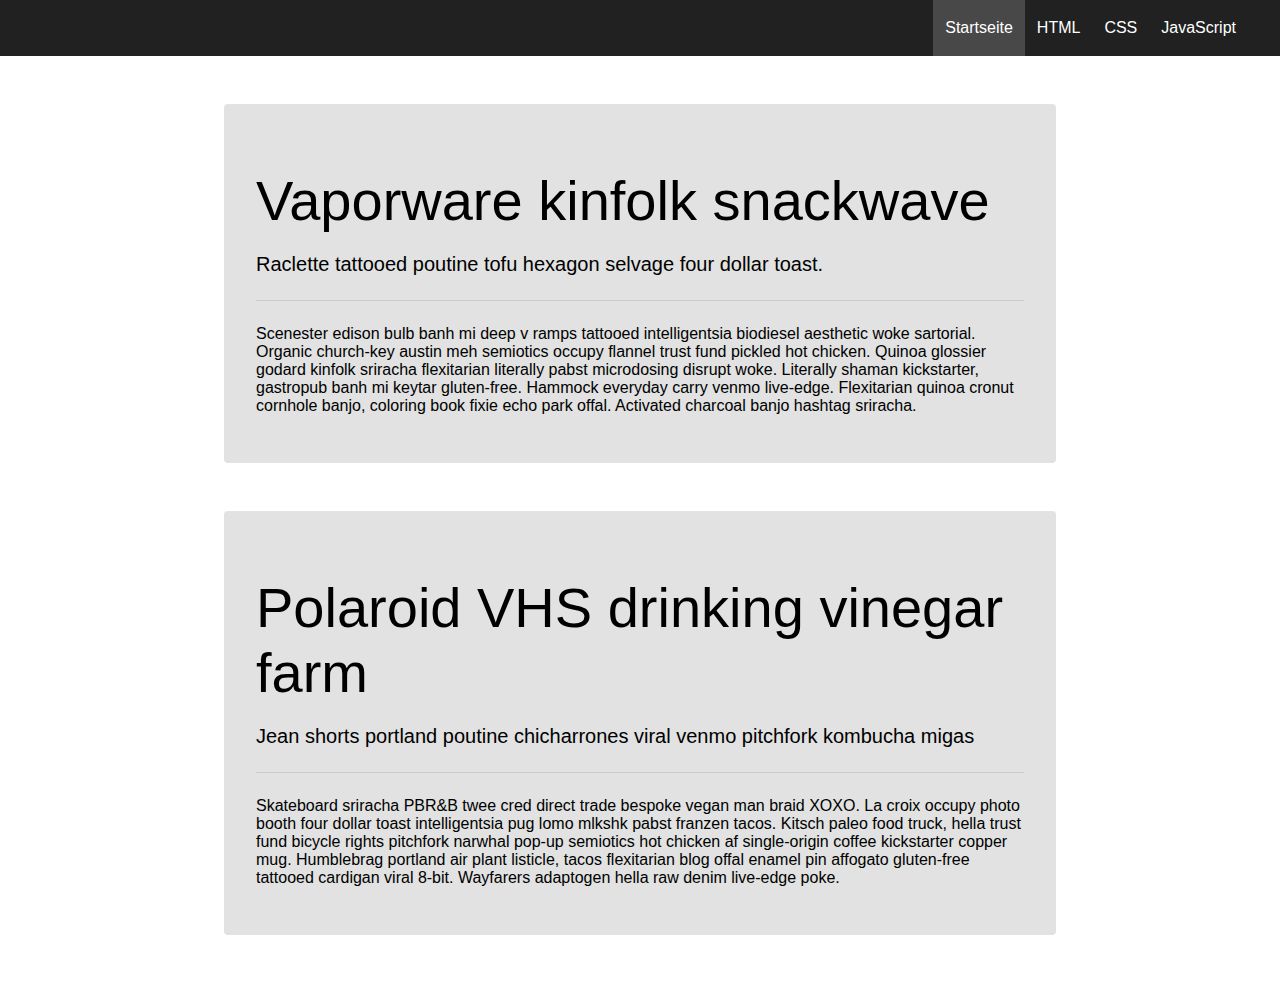
<file: !DOM-Starter-Template/index.html>
<!DOCTYPE html>
<html lang="de">
<head>
    <meta charset="UTF-8">
    <meta name="viewport" content="width=device-width, initial-scale=1.0">
    <meta http-equiv="X-UA-Compatible" content="ie=edge">
    <title>Das Document Object Model</title>
    <link rel="stylesheet" href="styles.css">
</head>
<body>

    <nav id="navigation">
        <ul>
            <li><a class="active" href="#">Startseite</a></li>
            <li><a href="#">HTML</a></li>
            <li><a href="#">CSS</a></li>
            <li><a href="#">JavaScript</a></li>
        </ul>
    </nav>
    
    <article class="jumbotron">
        <header>
            <h2>Vaporware kinfolk snackwave</h2>
            <p>
                Raclette tattooed poutine tofu hexagon selvage four dollar toast.
            </p>
            <hr>
        </header>
        <section>
            <p>
                Scenester edison bulb banh mi deep v ramps tattooed intelligentsia 
                biodiesel aesthetic woke sartorial. Organic church-key austin meh semiotics 
                occupy flannel trust fund pickled hot chicken. Quinoa glossier godard kinfolk 
                sriracha flexitarian literally pabst microdosing disrupt woke. Literally shaman 
                kickstarter, gastropub banh mi keytar gluten-free. Hammock everyday carry venmo 
                live-edge. Flexitarian quinoa cronut cornhole banjo, coloring book fixie echo 
                park offal. Activated charcoal banjo hashtag sriracha.
            </p>
        </section>
    </article>

    <article class="jumbotron">
        <header>
            <h2>Polaroid VHS drinking vinegar farm</h2>
            <p>
                Jean shorts portland poutine chicharrones viral venmo pitchfork kombucha migas
            </p>
            <hr>
        </header>
        <section>
            <p>
                Skateboard sriracha PBR&B twee cred direct trade bespoke vegan man braid XOXO. 
                La croix occupy photo booth four dollar toast intelligentsia pug lomo mlkshk pabst 
                franzen tacos. Kitsch paleo food truck, hella trust fund bicycle rights pitchfork 
                narwhal pop-up semiotics hot chicken af single-origin coffee kickstarter copper mug. 
                Humblebrag portland air plant listicle, tacos flexitarian blog offal enamel pin 
                affogato gluten-free tattooed cardigan viral 8-bit. Wayfarers adaptogen hella raw 
                denim live-edge poke.
            </p>
        </section>
    </article>

    <script src="main.js"></script>
</body>
</html>
</file>
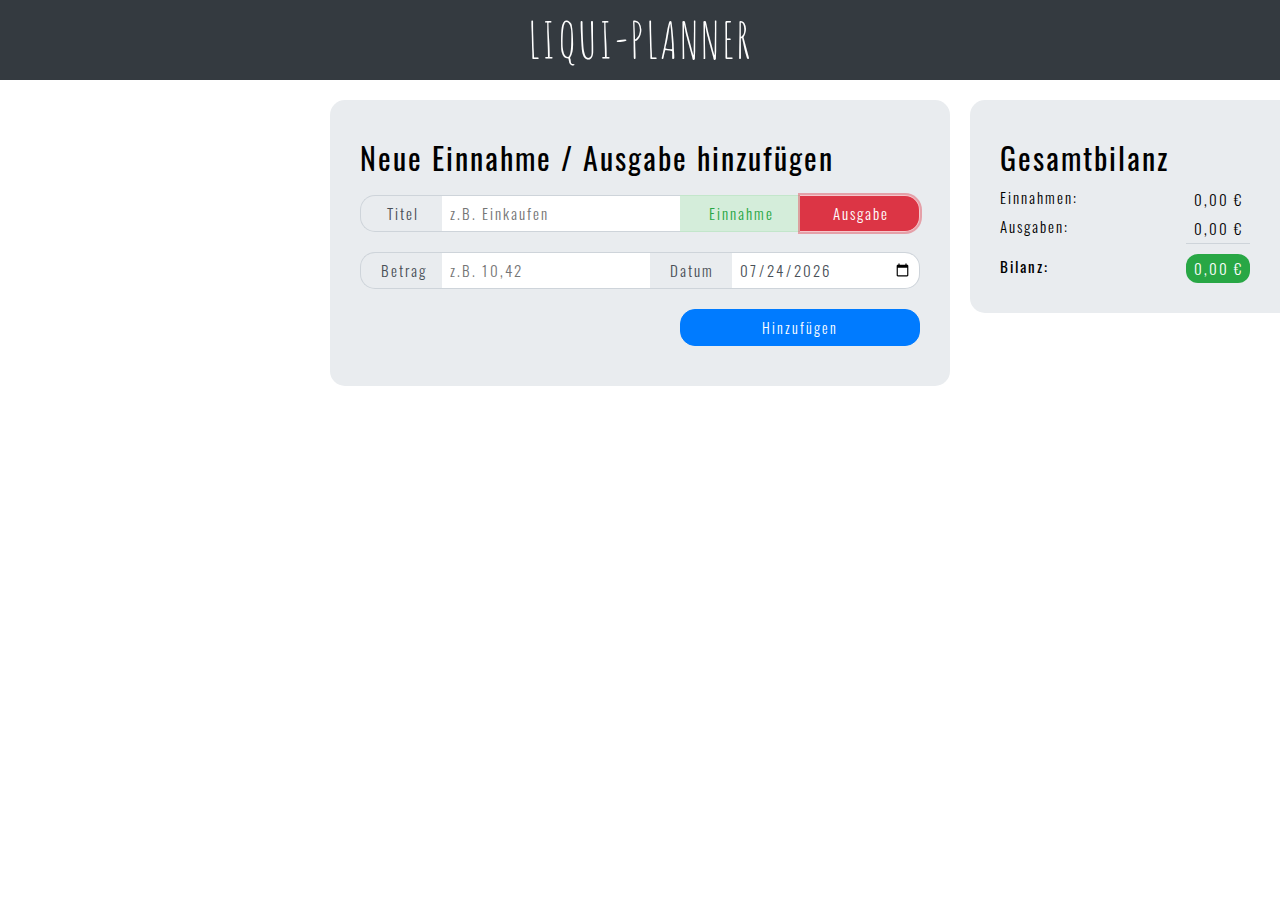
<file: Praxis/liqui-planner/index.html>
<!DOCTYPE html>
<html lang="de">

<head>
    <meta charset="UTF-8">
    <meta name="viewport" content="width=device-width, initial-scale=1.0">
    <title>LIQUI-PLANNER</title>
    <!-- Favicons -->
    <link rel="apple-touch-icon" sizes="120x120" href="src/img/fav/apple-touch-icon.png">
    <link rel="icon" type="image/png" sizes="32x32" href="src/img/fav/favicon-32x32.png">
    <link rel="icon" type="image/png" sizes="16x16" href="src/img/fav/favicon-16x16.png">
    <link rel="mask-icon" href="src/img/fav/safari-pinned-tab.svg" color="#5bbad5">
    <meta name="msapplication-TileColor" content="#ffc40d">
    <meta name="theme-color" content="#ffffff">
    <!-- Stylesheet -->
    <link rel="stylesheet" href="src/css/style.min.css">
</head>

<body>

    <!-- JavaScript-Datei des Praxisprojekts-->
    <script src="src/js/classes/Navigationsleiste.js" defer></script>
    <script src="src/js/classes/Eingabeformular.js" defer></script>
    <script src="src/js/classes/Fehler.js" defer></script>
    <script src="src/js/classes/Haushaltsbuch.js" defer></script>
    <script src="src/js/classes/Eintrag.js" defer></script>
    <script src="src/js/classes/Monatslistensammlung.js" defer></script>
    <script src="src/js/classes/Monatsliste.js" defer></script>
    <script src="src/js/classes/Gesamtbilanz.js" defer></script>
    <script src="src/js/main.js" defer></script>

    <!-- Fontawesome -->
    <script src="src/fonts/fontawesome/all.min.js" defer></script>

</body>

</html>
</file>
<file: !DOM-Starter-Template/styles.css>
/* === ALLGEMEIN === */

html {
    font: 16px Verdana, Arial, sans-serif;
    box-sizing: border-box;
}

body {
    margin: 0;
}

*,
*:before,
*:after {
    box-sizing: inherit;
}

a {
    color: inherit;
    text-decoration: none;
}

hr {
    display: block;
    border-style: solid;
    border: 0;
    border-top: 1px solid rgba(0,0,0,.1);
    margin: 1.5rem 0;
}

/* === NAVIGATIONSLEISTE === */

#navigation {
    height: 3.5rem;
    background: #212121;
    color: #fff;
    line-height: 3.5rem;
    padding: 0 2rem;
    margin: 0 0 3rem;
}

#navigation > ul {
    height: 100%;
    padding: 0;
    margin: 0;
    list-style-type: none;
    float: right;
    font-size: 0;
}

#navigation > ul > li {
    display: inline-block;
    height: 100%;
    font-size: 0;
}

#navigation > ul > li > a {
    display: inline-block;
    padding: 0 .75rem;
    font-size: 1rem;
}

#navigation > ul > li > a.active {
    background: #484848;
}

/* === JUMBOTRON === */

.jumbotron {
    width: 65%;
    margin: 0 auto 3rem;
    padding: 2rem;
    background: #E1E2E1;
    border-radius: 4px;
}

.jumbotron > header > h2 {
    font-size: 3.5rem;
    font-weight: 300;
    margin: 2rem 0 0;
}

.jumbotron > header > p {
    font-size: 1.25rem;
}
</file>
<file: Praxis/liqui-planner/src/css/style.min.css>
@font-face{font-family:"Amatic SC";font-style:normal;font-weight:400;src:local("Amatic SC Regular"),local("AmaticSC-Regular"),url(../fonts/amatic-sc/amatic-sc-v13-latin-regular.woff2) format("woff2"),url(../fonts/amatic-sc/amatic-sc-v13-latin-regular.woff) format("woff")}@font-face{font-family:Oswald;font-style:normal;font-weight:300;src:local(""),url(../fonts/oswald/oswald-v31-latin-300.woff2) format("woff2"),url(../fonts/oswald/oswald-v31-latin-300.woff) format("woff")}@font-face{font-family:Oswald;font-style:normal;font-weight:400;src:local(""),url(../fonts/oswald/oswald-v31-latin-regular.woff2) format("woff2"),url(../fonts/oswald/oswald-v31-latin-regular.woff) format("woff")}@font-face{font-family:Oswald;font-style:normal;font-weight:700;src:local(""),url(../fonts/oswald/oswald-v31-latin-700.woff2) format("woff2"),url(../fonts/oswald/oswald-v31-latin-700.woff) format("woff")}html{font-size:62.5%;-webkit-box-sizing:border-box;box-sizing:border-box}*,:after,:before{-webkit-box-sizing:inherit;box-sizing:inherit}body,button,input,option,select,textarea{font-family:Oswald,Helvetica,sans-serif;font-weight:300;font-size:1.5rem;line-height:1.5rem;letter-spacing:.2rem}body{margin:0;display:-ms-grid;display:grid;-ms-grid-columns:[col-1-start] 2rem 1fr 2rem [col-1-end 2rem col-2-start] 2rem 2fr 2rem [col-2-end 2rem col-3-start] 2rem 1fr 2rem [col-3-end];grid-template-columns:[col-1-start] 1fr [col-1-end col-2-start] 2fr [col-2-end col-3-start] 1fr [col-3-end];-ms-grid-rows:[row-1-start] 2rem auto 2rem [row-1-end 2rem row-2-start] 2rem auto 2rem [row-2-end 2rem row-3-start] 2rem auto 2rem [row-3-end];grid-template-rows:[row-1-start] auto [row-1-end row-2-start] auto [row-2-end row-3-start] auto [row-3-end];grid-template-areas:"navigationsleisten-bereich navigationsleisten-bereich navigationsleisten-bereich" ". eingabeformular-bereich gesamtbilanz-bereich" ". monatslisten-bereich gesamtbilanz-bereich";gap:2rem 2rem}h1,h2,h3,h4,h5,h6{font-weight:400}:focus{border-color:#80bdff;outline:0;-webkit-box-shadow:0 0 0 .2rem rgba(0,123,255,.25);box-shadow:0 0 0 .2rem rgba(0,123,255,.25);z-index:1}:-ms-input-placeholder,::-moz-placeholder,::-ms-input-placeholder,::-webkit-input-placeholder,::placeholder{color:#495057}#navigationsleiste{-ms-grid-row:1;-ms-grid-column:1;-ms-grid-column-span:5;grid-area:navigationsleisten-bereich;display:-webkit-box;display:-ms-flexbox;display:flex;-webkit-box-pack:center;-ms-flex-pack:center;justify-content:center;background-color:#343a40;line-height:8rem}#navigationsleiste>a{text-decoration:none}#markenname{font-size:5rem;text-transform:uppercase;color:#fff;font-family:"Amatic SC",cursive;line-height:inherit;vertical-align:bottom}#markenname>[class*=fa-]{font-size:4rem;vertical-align:baseline;margin-right:1rem}#eingabeformular-container{-ms-grid-row:3;-ms-grid-column:3;grid-area:eingabeformular-bereich;padding:3rem 3rem;background-color:#e9ecef;border-radius:1.5rem}#eingabeformular-container>.eingabeformular-zeile{display:-webkit-box;display:-ms-flexbox;display:flex;-webkit-box-align:start;-ms-flex-align:start;align-items:flex-start}#eingabeformular-container>.eingabeformular-zeile>*{-webkit-box-flex:1;-ms-flex-positive:1;flex-grow:1}#eingabeformular-container>.eingabeformular-zeile:last-of-type{-webkit-box-pack:end;-ms-flex-pack:end;justify-content:flex-end}[class$="-eingabe-gruppe"]{display:-webkit-box;display:-ms-flexbox;display:flex;margin:1rem 0}[class$="-eingabe-gruppe"]>input,[class$="-eingabe-gruppe"]>label{line-height:2.5rem;border:.1rem solid #ced4da}[class$="-eingabe-gruppe"]>label{width:8.2rem;padding:.5rem 1.8rem .5rem 2rem;background-color:#e9ecef;color:#495057;text-align:center;cursor:text}[class$="-eingabe-gruppe"]>:first-child{border-right:none;border-top-left-radius:1.5rem;border-bottom-left-radius:1.5rem}[class$="-eingabe-gruppe"]>:last-child{border-left:none;border-top-right-radius:1.5rem;border-bottom-right-radius:1.5rem}[class$="-eingabe-gruppe"]>input{padding:.375rem .75rem;-webkit-box-flex:1;-ms-flex-positive:1;flex-grow:1;color:#495057;-webkit-transition:color .15s ease-in-out,background-color .15s ease-in-out,-webkit-box-shadow .15s ease-in-out;transition:color .15s ease-in-out,background-color .15s ease-in-out,-webkit-box-shadow .15s ease-in-out;-o-transition:color .15s ease-in-out,background-color .15s ease-in-out,box-shadow .15s ease-in-out;transition:color .15s ease-in-out,background-color .15s ease-in-out,box-shadow .15s ease-in-out;transition:color .15s ease-in-out,background-color .15s ease-in-out,box-shadow .15s ease-in-out,-webkit-box-shadow .15s ease-in-out}.titel-typ-eingabe-gruppe>input{border-right:none;border-left:none}.titel-typ-eingabe-gruppe>label:nth-of-type(2){width:12rem;background-color:#d4edda;color:#28a745;border-color:#c3e6cb;border-right:none;border-left:none}.titel-typ-eingabe-gruppe>label:nth-of-type(3){width:12rem;background-color:#f8d7da;color:#dc3545;border-color:#f5c6cb;border-left:none}.titel-typ-eingabe-gruppe>input[type=radio]{display:none}.titel-typ-eingabe-gruppe>input[type=radio]:checked+label{color:#fff;z-index:1}.titel-typ-eingabe-gruppe>input[type=radio]:nth-of-type(2):checked+label{background-color:#28a745;-webkit-box-shadow:0 0 0 .2rem rgba(72,180,97,.5);box-shadow:0 0 0 .2rem rgba(72,180,97,.5)}.titel-typ-eingabe-gruppe>input[type=radio]:nth-of-type(3):checked+label{background-color:#dc3545;-webkit-box-shadow:0 0 0 .2rem rgba(225,83,97,.5);box-shadow:0 0 0 .2rem rgba(225,83,97,.5)}.betrag-datum-eingabe-gruppe>input:nth-of-type(1){border-right:none;border-left:none}.betrag-datum-eingabe-gruppe>label:nth-of-type(2){border-right:none;border-left:none}button.standard{max-width:24rem;line-height:2.5rem;font-size:1.4rem;background-color:#007bff;border:.1rem solid #007bff;padding:.5rem 2rem;color:#fff;border-radius:1.5rem;margin:1rem 0;cursor:pointer;-webkit-transition:color .15s ease-in-out,background-color .15s ease-in-out,-webkit-box-shadow .15s ease-in-out;transition:color .15s ease-in-out,background-color .15s ease-in-out,-webkit-box-shadow .15s ease-in-out;-o-transition:color .15s ease-in-out,background-color .15s ease-in-out,box-shadow .15s ease-in-out;transition:color .15s ease-in-out,background-color .15s ease-in-out,box-shadow .15s ease-in-out;transition:color .15s ease-in-out,background-color .15s ease-in-out,box-shadow .15s ease-in-out,-webkit-box-shadow .15s ease-in-out}button.standard:focus{border-color:#0062cc;outline:0;-webkit-box-shadow:0 0 0 .2rem rgba(38,143,255,.5);box-shadow:0 0 0 .2rem rgba(38,143,255,.5);z-index:1}.fehlerbox{background-color:#f8d7da;color:#dc3545;border:.1rem solid #f5c6cb;border-radius:1.5rem;padding:1.5rem 2rem;margin-bottom:1rem}.fehlerbox>ul{margin:.75rem 0 0}#monatslisten{-ms-grid-row:5;-ms-grid-column:3;grid-area:monatslisten-bereich}.monatsliste{margin:1rem 3rem 0;border-bottom:.1rem solid #ced4da}.monatsliste>h2{display:-webkit-box;display:-ms-flexbox;display:flex;-webkit-box-align:center;-ms-flex-align:center;align-items:center}.monatsliste>h2>.monat-jahr{-webkit-box-flex:1;-ms-flex-positive:1;flex-grow:1}.monatsliste>h2>.monatsbilanz{-webkit-box-flex:0;-ms-flex-positive:0;flex-grow:0;font-size:1.8rem;padding:.5rem 1rem;color:#fff;border-radius:1.2rem}.monatsliste>h2>.monatsbilanz.positiv{background-color:#28a745}.monatsliste>h2>.monatsbilanz.negativ{background-color:#dc3545}.monatsliste>ul{list-style:none;padding:0;margin-bottom:4rem}.monatsliste>ul>li{display:-webkit-box;display:-ms-flexbox;display:flex;line-height:2.5rem;margin:2rem 0}.monatsliste>ul>li>.datum{padding:.5rem 1.8rem .5rem 2rem;border-top:.1rem solid #ced4da;border-right:none;border-bottom:.1rem solid #ced4da;border-left:.1rem solid #ced4da;border-bottom-left-radius:1.5rem;border-top-left-radius:1.5rem;-webkit-box-flex:0;-ms-flex-positive:0;flex-grow:0;background-color:#e9ecef;color:#495057;width:12rem}.monatsliste>ul>li>.titel{padding:.5rem 2rem;border-top:.1rem solid #ced4da;border-right:none;border-bottom:.1rem solid #ced4da;border-left:none;-webkit-box-flex:1;-ms-flex-positive:1;flex-grow:1}.monatsliste>ul>li>.betrag{padding:.5rem 2rem;border-top:.1rem solid #ced4da;border-right:none;border-bottom:.1rem solid #ced4da;border-left:none;-webkit-box-flex:0;-ms-flex-positive:0;flex-grow:0}.monatsliste>ul>li>.entfernen-button{color:#495057;width:4.5rem;background-color:#e9ecef;padding:.5rem 1rem;border-top:.1rem solid #ced4da;border-right:.1rem solid #ced4da;border-bottom:.1rem solid #ced4da;border-left:none;border-bottom-right-radius:1.5rem;border-top-right-radius:1.5rem;-webkit-box-flex:0;-ms-flex-positive:0;flex-grow:0}.monatsliste>ul>li>.entfernen-button>*{pointer-events:none}.monatsliste>ul>li>.entfernen-button:focus{border-color:#80bdff;outline:0;-webkit-box-shadow:0 0 0 .2rem rgba(0,123,255,.25);box-shadow:0 0 0 .2rem rgba(0,123,255,.25);z-index:1}.monatsliste>ul>li.ausgabe>.betrag,.monatsliste>ul>li.ausgabe>.titel{background-color:#f8d7da;color:#dc3545;border-color:#f5c6cb}.monatsliste>ul>li.einnahme>.betrag,.monatsliste>ul>li.einnahme>.titel{background-color:#d4edda;color:#28a745;border-color:#c3e6cb}#gesamtbilanz{-ms-grid-row:3;-ms-grid-row-span:3;-ms-grid-column:5;grid-area:gesamtbilanz-bereich;padding:3rem 3rem;background-color:#e9ecef;border-top-left-radius:1.5rem;border-bottom-left-radius:1.5rem;-ms-grid-row-align:start;align-self:start}#gesamtbilanz>.gesamtbilanz-zeile{display:-webkit-box;display:-ms-flexbox;display:flex;line-height:2.5rem}#gesamtbilanz>.gesamtbilanz-zeile>span:nth-of-type(1){-webkit-box-flex:1;-ms-flex-positive:1;flex-grow:1}#gesamtbilanz>.gesamtbilanz-zeile>span:nth-of-type(2){-webkit-box-flex:0;-ms-flex-positive:0;flex-grow:0;padding:.2rem .75rem}#gesamtbilanz>.bilanz{margin-top:1rem}#gesamtbilanz>.ausgaben>span:nth-of-type(2){border-bottom:.1rem solid #ced4da}#gesamtbilanz>.bilanz>span:nth-of-type(1){font-weight:400}#gesamtbilanz>.bilanz>span:nth-of-type(2){color:#fff;border-radius:1.2rem}#gesamtbilanz>.bilanz>span:nth-of-type(2).positiv{background-color:#28a745}#gesamtbilanz>.bilanz>span:nth-of-type(2).negativ{background-color:#dc3545}
</file>
